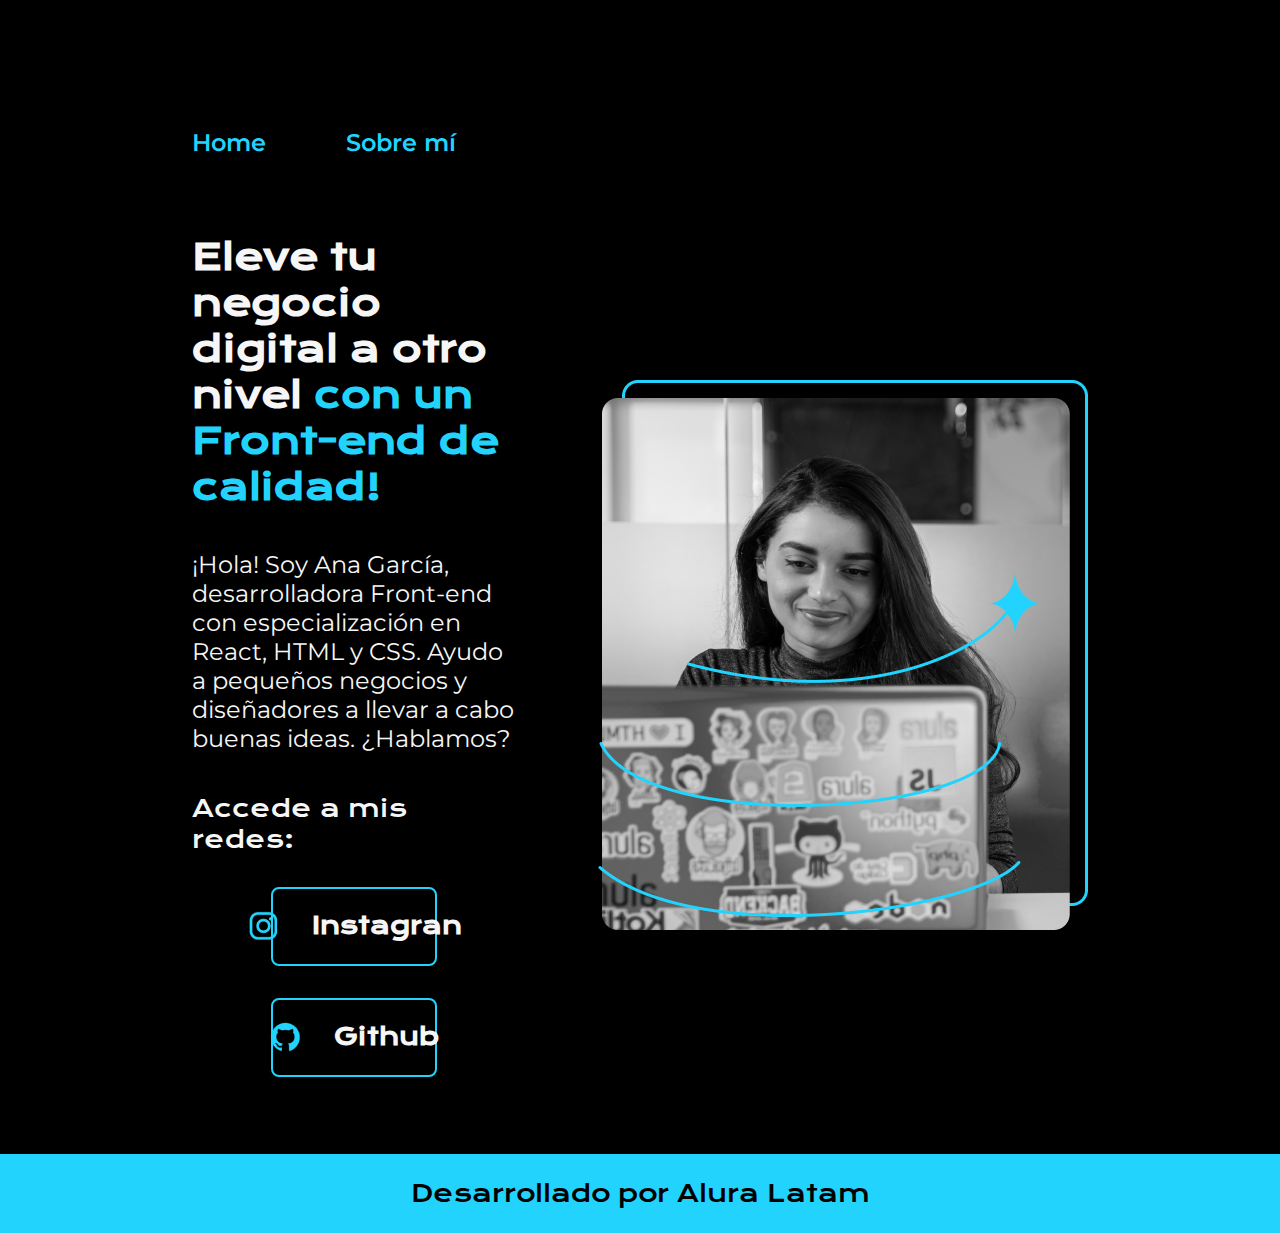
<file: index.html>
<!DOCTYPE html>
<html lang="es-col">
<head>
    <meta charset="UTF-8">
    <meta name="viewport" content="width=device-width, initial-scale=1.0">
    <title>Portafolio</title>
    <link rel="stylesheet" href="./style/style.css">
</head>
    <body>
        <header class="header">
            <nav class="header_menu">
                <a class="header_menu_link" href="index.html">Home</a>
                <a class="header_menu_link" href="about.html">Sobre mí</a>
            </nav>
        </header>
        <main class="conteiner">
                <section class="presentacion_contenido">
                <h1 class="presentacion_contenido_titulo">Eleve tu negocio digital a otro nivel <strong class = "titulo-destaque">con un Front-end de calidad!</strong> </h1>
                <p class="presentacion_contenido_parrafo">¡Hola! Soy Ana García, desarrolladora Front-end con especialización en React, HTML y CSS. Ayudo a pequeños negocios y diseñadores a llevar a cabo buenas ideas. ¿Hablamos?</p>
                <div class="presentacion_enlaces">
                    <h2 class="presentacion_enlaces_subtitulo">Accede a mis redes:</h2>
                    <a class="presentacio_enlaces_link"  href="https://www.instagram.com/"><img src="./assets/instagram.png" title="instagram"> Instagran</a>
                    <a class="presentacio_enlaces_link"  href="https://www.github.com/"><img src="./assets/github.png" title="github">Github</a>
                </div>
                </section>
        <img class="presentacion_imagen" src="./assets/Imagem.png" alt="Imagen de Ana Garcia trabajando" >
        
    </main>


        <footer>
            <p class="footer">Desarrollado por Alura Latam</p>
        </footer>
        
    </body>

</html>
</file>
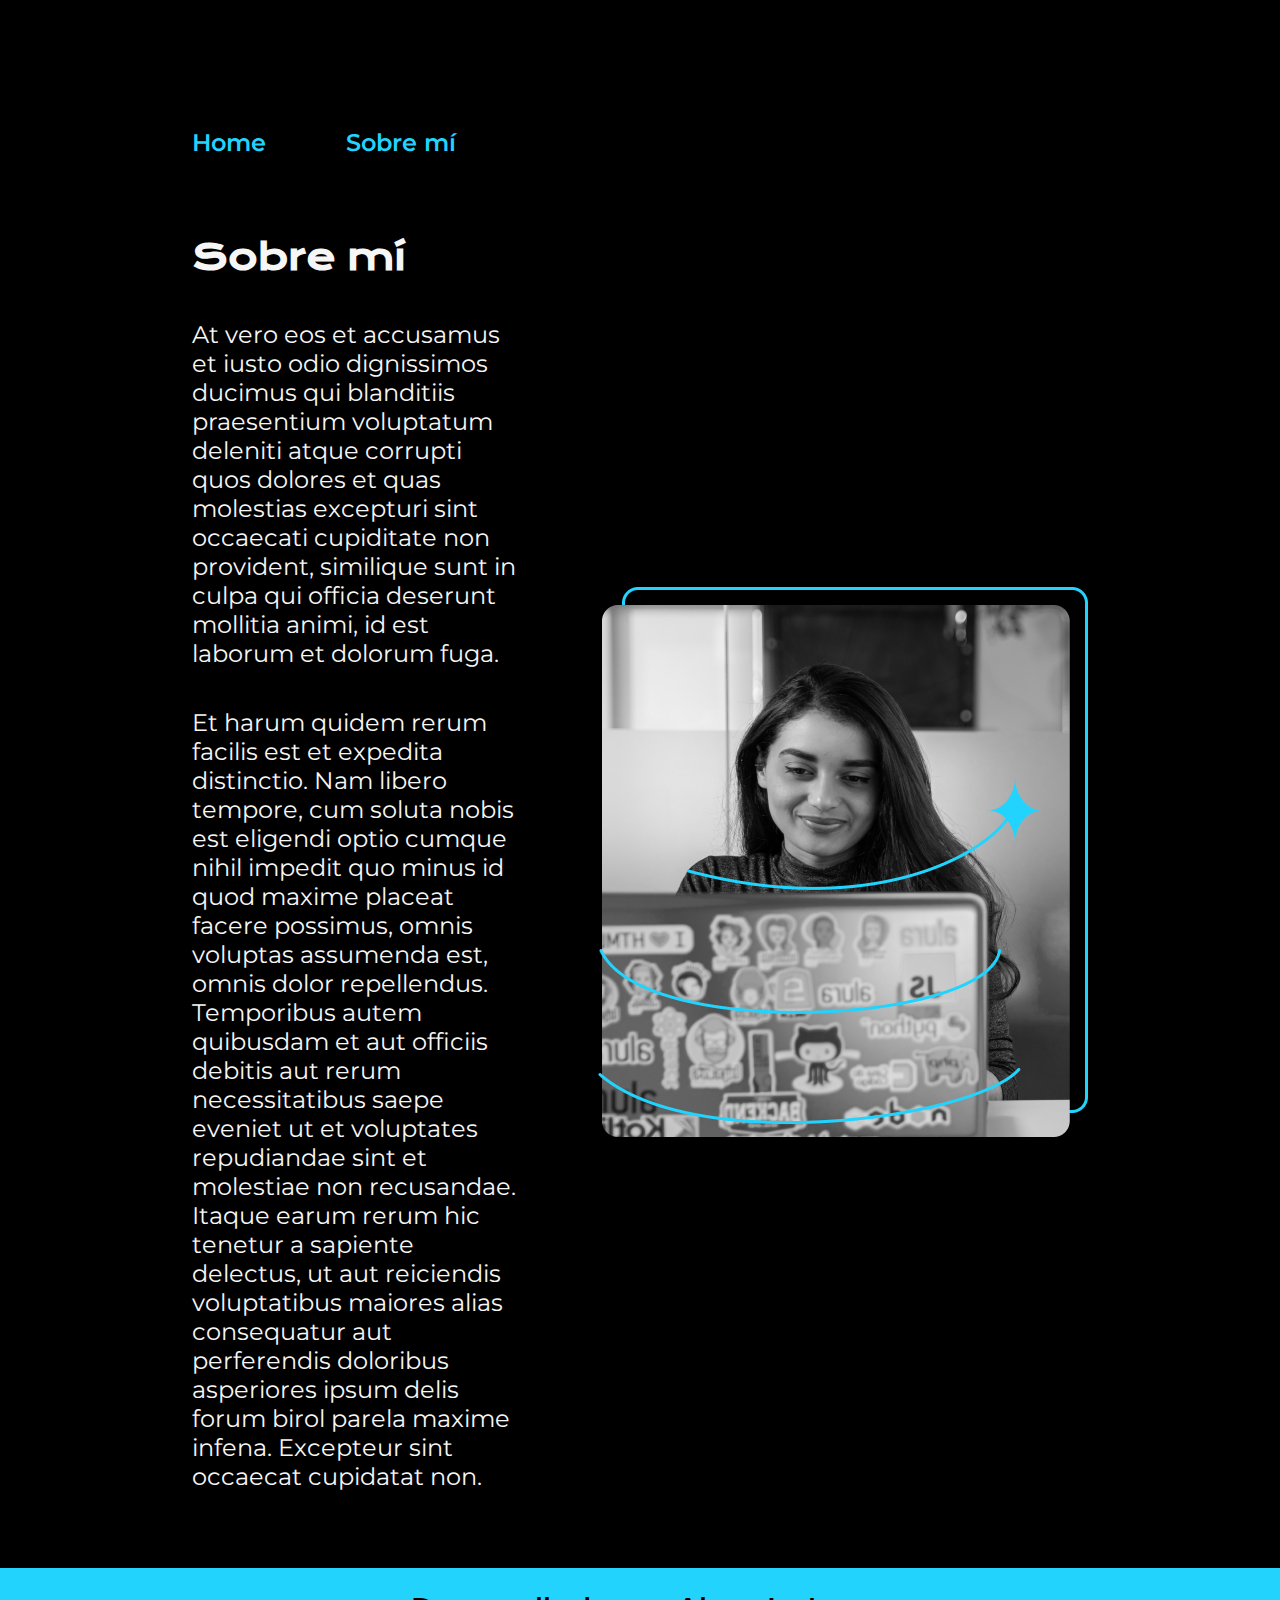
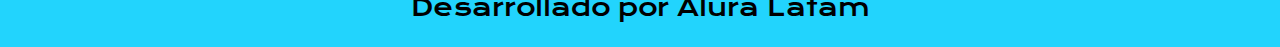
<file: about.html>
<!DOCTYPE html>
<html lang="es-col">
<head>
    <meta charset="UTF-8">
    <meta name="viewport" content="width=device-width, initial-scale=1.0">
    <title>sobre mí</title>
    <link rel="stylesheet" href="./style/style.css">
</head>
<body>
    <header class="header">
        <nav class="header_menu">
            <a class="header_menu_link" href="index.html">Home</a>
            <a class="header_menu_link" href="about.html">Sobre mí</a>
        </nav>
    </header>
    <main class="conteiner">
        <section class="presentacion_contenido">
            <h1 class="presentacion_contenido_titulo">Sobre mí</h1>
            <p class="presentacion_contenido_parrafo">At vero eos et accusamus et iusto odio dignissimos ducimus qui blanditiis praesentium voluptatum deleniti atque corrupti quos dolores et quas molestias excepturi sint occaecati cupiditate non provident, similique sunt in culpa qui officia deserunt mollitia animi, id est laborum et dolorum fuga.</p>
            <p class="presentacion_contenido_parrafo">Et harum quidem rerum facilis est et expedita distinctio. Nam libero tempore, cum soluta nobis est eligendi optio cumque nihil impedit quo minus id quod maxime placeat facere possimus, omnis voluptas assumenda est, omnis dolor repellendus. Temporibus autem quibusdam et aut officiis debitis aut rerum necessitatibus saepe eveniet ut et voluptates repudiandae sint et molestiae non recusandae. Itaque earum rerum hic tenetur a sapiente delectus, ut aut reiciendis voluptatibus maiores alias consequatur aut perferendis doloribus asperiores ipsum delis forum birol parela maxime infena. Excepteur sint occaecat cupidatat non.</p>
        </section>
        <img class="presentacion_imagen" src="./assets/Imagem.png" alt="Imagen de Ana Garcia trabajando" >
    </main>
    <footer>
        <p class="footer">Desarrollado por Alura Latam</p>
    </footer>
    
</body>
</html>
</file>
<file: style/style.css>
@import url('https://fonts.googleapis.com/css2?family=Krona+One&display=swap');
@import url('https://fonts.googleapis.com/css2?family=Krona+One&family=Montserrat:ital,wght@0,100..900; 1.100..900&display=swap');
:root{
    --color-primario : #000000;
    --color-secundario : #f6f6f6;
    --color-terciario : #22D4FD;
    --color-houver : #272727;
    --fuente-Montserrat: "Montserrat", sans-serif;
    --fuente-Krona:"Krona One", sans-serif;
    
}
*{
    padding: 0;
    margin: 0;
}

body{
    background-color: var(--color-primario);
    color: var(--color-secundario);
    box-sizing: border-box;
}
.header{
padding: 10% 0% 0% 15%;
}

.header_menu{
display: flex;
gap: 80px;
}

.header_menu_link{
    font-family: var(--fuente-Montserrat);
    font-size: 1.5rem;
    font-weight: 600;
    color: var(--color-terciario);
    text-decoration: none;
   
}


.titulo-destaque{
    color: var(--color-terciario);
}

.conteiner{
    display: flex;
    align-items: center;
    padding: 6% 15%;
    justify-content: space-between;
    gap: 82px;
}

.presentacion_contenido{
    width: 50%px;
    display: flex;
    flex-direction: column;
    gap: 40px;
}

.presentacion_contenido_titulo{
    font-family: var(--fuente-Krona);
    font-size: 2.25rem;
}

.presentacion_contenido_parrafo{
    font-family: var(--fuente-Montserrat);
    font-size: 1.5rem;
}

.presentacion_enlaces{
display: flex;
justify-content: space-between;
flex-direction: column;
align-items: center;
gap: 32px;
}

.presentacio_enlaces_link{
width: 50%;

text-align: center;
padding: 21.5px 0;
border-radius: 8px;
font-family: var(--fuente-Krona);
font-size: 1.5rem;
font-weight: 600;
text-decoration: none;
color: var(--color-secundario);
border: 2px solid var(--color-terciario) ;
display: flex;
justify-content: center;
gap: 32px;
}

.presentacion_enlaces_subtitulo{
    font-family:var(--fuente-Krona);
    font-size: 1.5rem;  
    font-weight: 400;
}

.presentacio_enlaces_link:hover{
    background-color:var(--color-houver);
}
.presentacio_imagen{
width: 50%;

}
.footer{
    background-color: var(--color-terciario);
    padding: 1.5rem;
    color:var(--color-primario);
    font-weight: 400;
    text-align: center;
    font-family: var(--fuente-Krona);
    font-size: 1.5rem;
}

@media (max-width:1200px) {
.header{
    padding: 10%;
}
.header_menu{
    justify-content: center;
}

    .conteiner {
        flex-direction: column-reverse;
        padding: 5%;
    }

    .presentacion_contenido{
        width: auto;
    }
}
</file>
